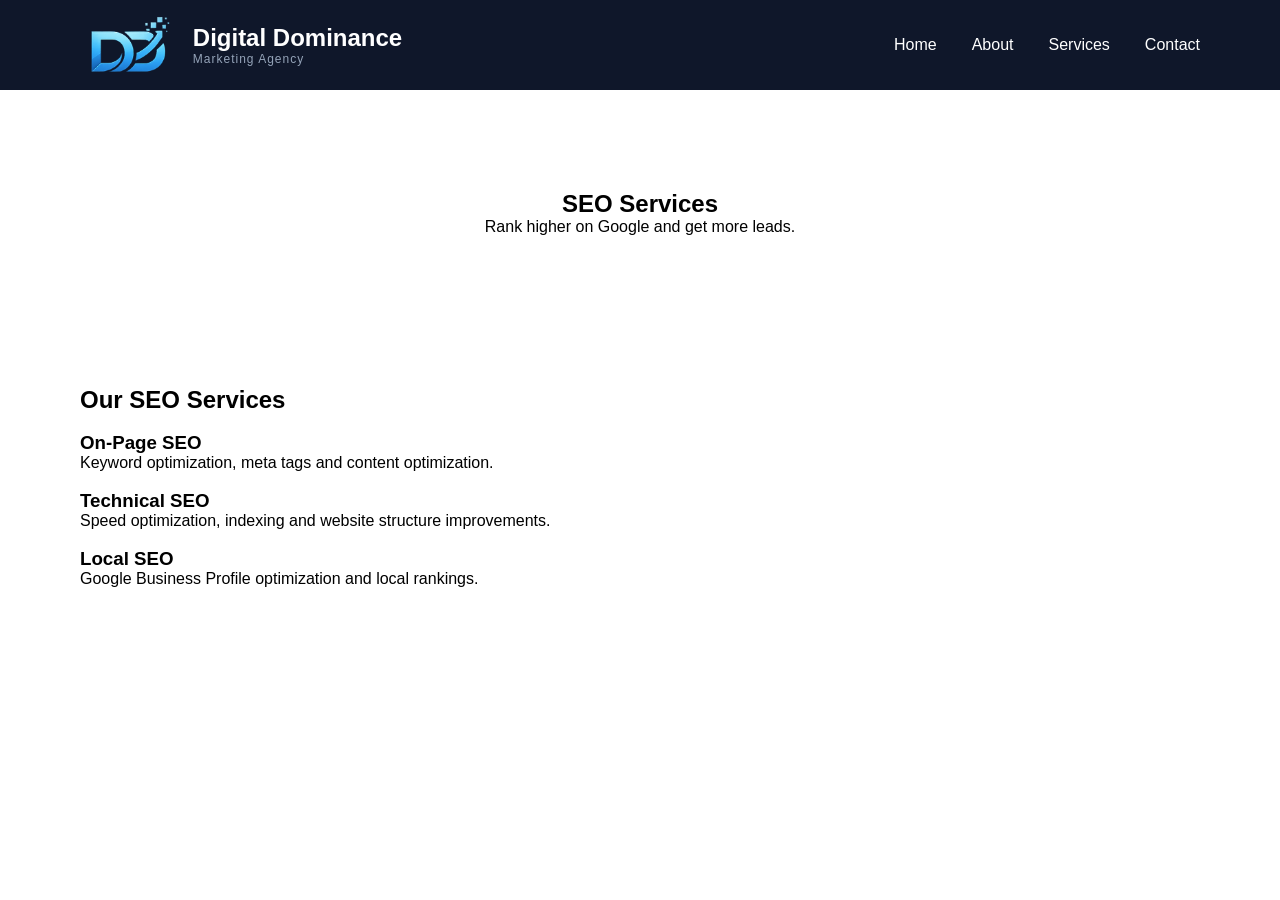
<file: Digital-Dominance/seo.html>
<!DOCTYPE html>
<html lang="en">
<head>
<meta charset="UTF-8">
<meta name="viewport" content="width=device-width, initial-scale=1.0">
<title>SEO Services - Digital Dominance</title>
<link rel="stylesheet" href="style.css">
</head>

<body>

<nav class="navbar">
    <div class="logo">
        <img src="images/logo.png" alt="Logo">
        <div class="logo-text">
            <h2>Digital Dominance</h2>
            <p>Marketing Agency</p>
        </div>
    </div>

    <ul class="nav-links">
        <li><a href="index.html">Home</a></li>
        <li><a href="about.html">About</a></li>
        <li><a href="services.html">Services</a></li>
        <li><a href="contact.html">Contact</a></li>
    </ul>
</nav>

<section style="padding:100px 20px;text-align:center;">
    <h1>SEO Services</h1>
    <p>Rank higher on Google and get more leads.</p>
</section>

<section style="padding:50px 80px;">
    <h2>Our SEO Services</h2>
    <br>

    <h3>On-Page SEO</h3>
    <p>Keyword optimization, meta tags and content optimization.</p>

    <br>

    <h3>Technical SEO</h3>
    <p>Speed optimization, indexing and website structure improvements.</p>

    <br>

    <h3>Local SEO</h3>
    <p>Google Business Profile optimization and local rankings.</p>
</section>

</body>
</html>
</file>
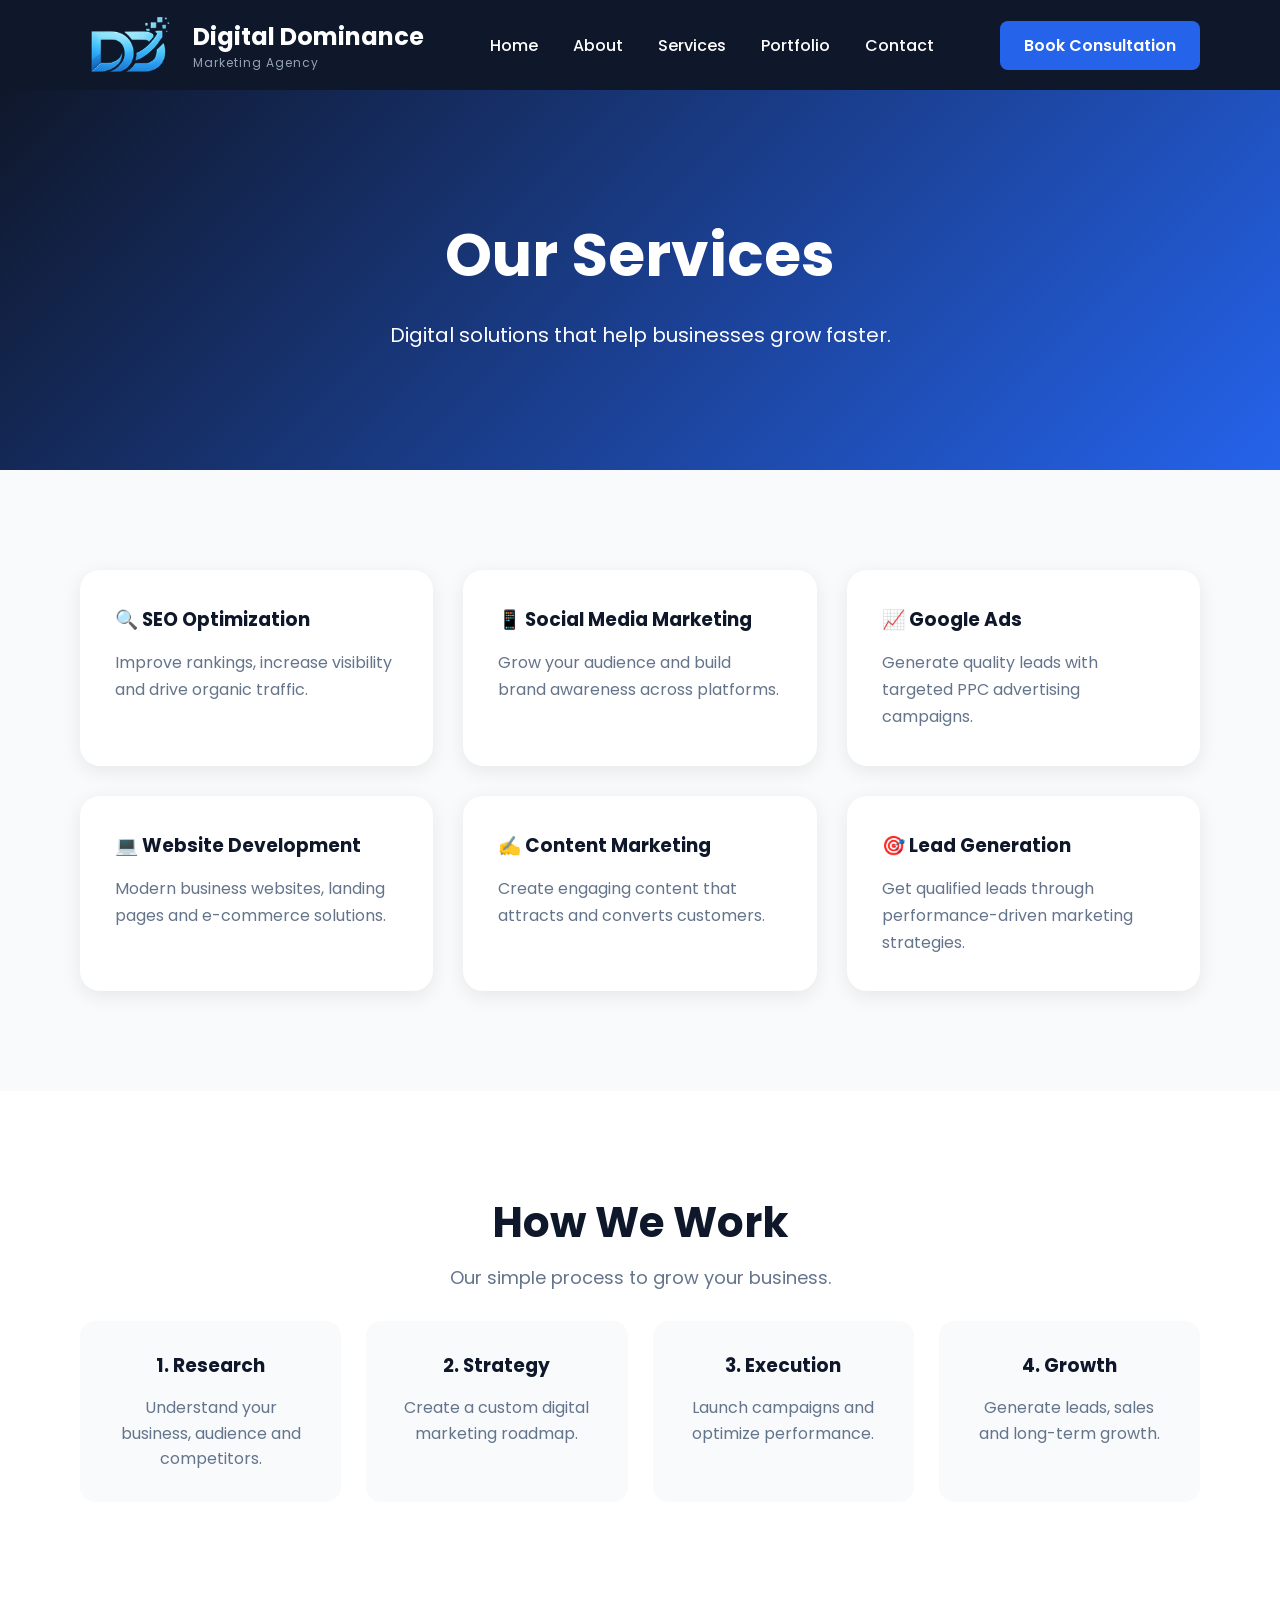
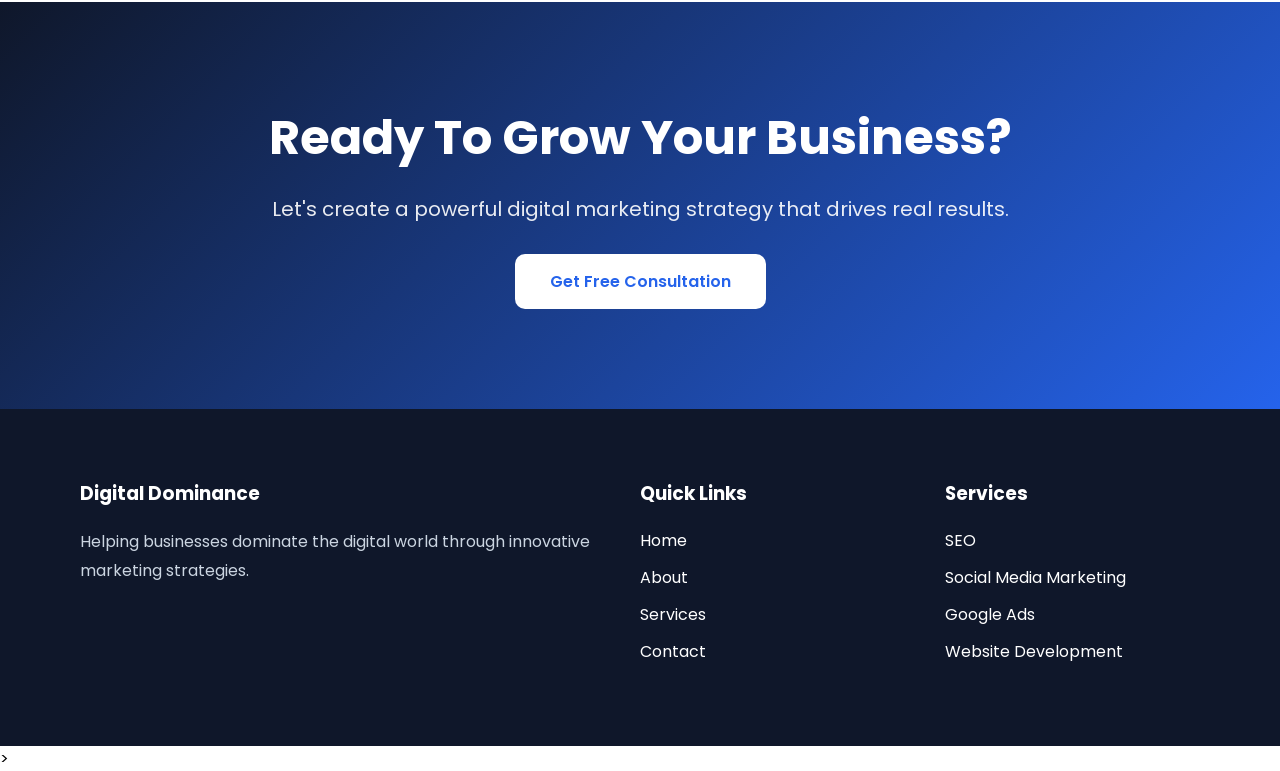
<file: Digital-Dominance/services.html>
<!DOCTYPE html>
<html lang="en">

<head>
    <meta charset="UTF-8">
    <meta name="viewport" content="width=device-width, initial-scale=1.0">

    <title>Services | Digital Dominance</title>

    <link href="https://fonts.googleapis.com/css2?family=Poppins:wght@300;400;500;600;700&display=swap" rel="stylesheet">

    <link rel="stylesheet" href="style.css">
</head>

<body>

    <!-- Navbar -->

    <nav class="navbar">

        <div class="logo">
            <img src="images/logo.png" alt="Logo">

            <div class="logo-text">
                <h2>Digital Dominance</h2>
                <p>Marketing Agency</p>
            </div>
        </div>

        <ul class="nav-links">
            <li><a href="index.html">Home</a></li>
            <li><a href="about.html">About</a></li>
            <li><a href="services.html">Services</a></li>
            <li><a href="portfolio.html">Portfolio</a></li>
            <li><a href="contact.html">Contact</a></li>
        </ul>

        <a href="#" class="btn">Book Consultation</a>

    </nav>

    <!-- Hero Section -->

    <section class="page-hero">
        <h1>Our Services</h1>
        <p>Digital solutions that help businesses grow faster.</p>
    </section>
<section class="services-page">

    <div class="services-grid">

        <div class="service-card">
            <h3>🔍 SEO Optimization</h3>
            <p>Improve rankings, increase visibility and drive organic traffic.</p>
        </div>

        <div class="service-card">
            <h3>📱 Social Media Marketing</h3>
            <p>Grow your audience and build brand awareness across platforms.</p>
        </div>

        <div class="service-card">
            <h3>📈 Google Ads</h3>
            <p>Generate quality leads with targeted PPC advertising campaigns.</p>
        </div>

        <div class="service-card">
            <h3>💻 Website Development</h3>
            <p>Modern business websites, landing pages and e-commerce solutions.</p>
        </div>

        <div class="service-card">
            <h3>✍️ Content Marketing</h3>
            <p>Create engaging content that attracts and converts customers.</p>
        </div>

        <div class="service-card">
            <h3>🎯 Lead Generation</h3>
            <p>Get qualified leads through performance-driven marketing strategies.</p>
        </div>

    </div>

</section>
<section class="process">

    <div class="section-title">
        <h2>How We Work</h2>
        <p>Our simple process to grow your business.</p>
    </div>

    <div class="process-grid">

        <div class="process-box">
            <h3>1. Research</h3>
            <p>Understand your business, audience and competitors.</p>
        </div>

        <div class="process-box">
            <h3>2. Strategy</h3>
            <p>Create a custom digital marketing roadmap.</p>
        </div>

        <div class="process-box">
            <h3>3. Execution</h3>
            <p>Launch campaigns and optimize performance.</p>
        </div>

        <div class="process-box">
            <h3>4. Growth</h3>
            <p>Generate leads, sales and long-term growth.</p>
        </div>

    </div>

</section>
<section class="cta">

    <h2>Ready To Grow Your Business?</h2>

    <p>
        Let's create a powerful digital marketing strategy that drives
        real results.
    </p>

    <a href="contact.html" class="cta-btn">
        Get Free Consultation
    </a>

</section>
<footer class="footer">

    <div class="footer-grid">

        <div>
            <h3>Digital Dominance</h3>
            <p>
                Helping businesses dominate the digital world through
                innovative marketing strategies.
            </p>
        </div>

        <div>
            <h3>Quick Links</h3>
            <ul>
                <li><a href="index.html">Home</a></li>
                <li><a href="about.html">About</a></li>
                <li><a href="services.html">Services</a></li>
                <li><a href="contact.html">Contact</a></li>
            </ul>
        </div>

        <div>
            <h3>Services</h3>
            <ul>
                <li>SEO</li>
                <li>Social Media Marketing</li>
                <li>Google Ads</li>
                <li>Website Development</li>
            </ul>
        </div>

    </div>
</footer>

</body>
</html>>
</file>
<file: Digital-Dominance/style.css>
html{
scroll-behavior:smooth;
}
*{
    margin:0;
    padding:0;
    box-sizing:border-box;
    font-family:'Poppins', sans-serif;
}

body{
    background:#ffffff;
}

/* Navbar */

.navbar{
    background:#0F172A;
    display:flex;
    justify-content:space-between;
    align-items:center;
    padding:15px 80px;
    position: sticky;
    top: 0;
    z-index: 1000;
}

.logo{
    display:flex;
    align-items:center;
    gap:12px;
}

.logo img{
    height:60px;
}

.logo-text h2{
    color:white;
    font-size:24px;
    font-weight:700;
    margin:0;
}

.logo-text p{
    color:#94A3B8;
    font-size:12px;
    letter-spacing:1px;
    margin-top:0;
}


.nav-links{
    display:flex;
    list-style:none;
    gap:35px;
}

.nav-links a{
    text-decoration:none;
    color:white;
    font-size:16px;
    font-weight:500;
}

.nav-links a:hover{
    color:#2563EB;
}
.nav-links a.active{
color:#2563EB;
}
.btn{
    background:#2563EB;
    color:white;
    padding:12px 24px;
    border-radius:8px;
    text-decoration:none;
    font-weight:600;
}

.btn:hover{
    background:#1D4ED8;
}
/* Hero Section */

.hero{
    display:flex;
    justify-content:space-between;
    align-items:center;
    padding:80px;
    background:linear-gradient(135deg,#F8FAFC,#E0F2FE);
    min-height: 85vh;
}

.hero-content{
    width:50%;
}

.hero-content h1{
    font-size:60px;
    color:#0F172A;
    line-height:1.2;
    margin-bottom:20px;
}

.hero-content p{
    font-size:18px;
    color:#64748B;
    line-height:1.8;
    margin-bottom:30px;
}

.hero-buttons{
    display:flex;
    gap:15px;
}

.primary-btn{
    background:#2563EB;
    color:white;
    padding:14px 28px;
    text-decoration:none;
    border-radius:8px;
    font-weight:600;
}

.secondary-btn{
    border:2px solid #2563EB;
    color:#2563EB;
    padding:14px 28px;
    text-decoration:none;
    border-radius:8px;
    font-weight:600;
}

.hero-image{
    width:45%;
}

.hero-image img{
    width:100%;
    border-radius:15px;
}
/* Services Section */

.services{
    padding:100px 80px 50px;
    background:white;
}

.section-title{
    text-align:center;
    margin-bottom:30px;
}

.section-title h2{
    font-size:42px;
    color:#0F172A;
    margin-bottom:10px;
}

.section-title p{
    color:#64748B;
    font-size:18px;
}

.services-grid{
    display:grid;
    grid-template-columns:repeat(3,1fr);
    gap:30px;
}

.service-card{
    background:#F8FAFC;
    padding:35px;
    border-radius:15px;
    transition:.3s;
}

.service-card:hover{
    transform:translateY(-10px);
    box-shadow:0 15px 30px rgba(0,0,0,0.1);
}

.service-card h3{
    margin-bottom:15px;
    color:#0F172A;
}

.service-card p{
    color:#64748B;
    line-height:1.7;
}


/* About Section */

.about{
    padding:80px;
    display:grid;
    grid-template-columns:1fr 1fr;
    gap:60px;
    align-items:center;
}

.about-image img{
    width:100%;
    border-radius:20px;
    display:block;
}

.about-content h2{
    font-size:48px;
    margin-bottom:20px;
    color:#0F172A;
}

.about-content p{
    color:#64748B;
    line-height:1.8;
    font-size:18px;
    margin-bottom:30px;
}

.stats{
    display:grid;
    grid-template-columns:repeat(2,1fr);
    gap:20px;
}

.stat-box{
    background:white;
    padding:30px;
    border-radius:20px;
    text-align:center;
    box-shadow:0 5px 20px rgba(0,0,0,0.08);
}

.stat-box h3{
    color:#2563EB;
    font-size:42px;
    margin-bottom:10px;
}


.stat-box{
    background:white;
    padding:25px;
    border-radius:15px;
    text-align:center;
    box-shadow:0 5px 20px rgba(0,0,0,0.05);
    transition:0.3s;
}
.stat-box:hover{
    transform:translateY(-8px);
    box-shadow:0 15px 30px rgba(37,99,235,0.15);
}
.stat-box h3{
    color:#2563EB;
    font-size:32px;
    margin-bottom:10px;
}

.stat-box p{
    margin:0;
    color:#64748B;
}
/* Why Us */

.why-us{
    padding:40px 80px 100px;
    background:white;
    width:100%;
}

.why-grid{
    display:grid;
    grid-template-columns:repeat(3,1fr);
    gap:30px;
}

.why-card{
    background:#F8FAFC;
    padding:35px;
    border-radius:20px;
    transition:.3s;
}

.why-card:hover,
.portfolio-card:hover,
.service-card:hover{
transform:translateY(-10px);
box-shadow:0 15px 35px rgba(37,99,235,.15);
}

.why-card h3{
    margin-bottom:15px;
    color:#0F172A;
}

.why-card p{
    color:#64748B;
    line-height:1.8;
}
/* Contact Section */

.contact{
    padding:60px 80px 100px;
    background:#F8FAFC;
}


.contact-container{
    display:flex;
    gap:50px;
    margin-top:50px;
}

.contact-info{
    flex:1;
}

.contact-info h3{
    font-size:30px;
    margin-bottom:20px;
    color:#0F172A;
}

.contact-info p{
    margin-bottom:15px;
    color:#64748B;
    line-height:1.8;
}

.contact-form{
    flex:1;
    background:white;
    padding:35px;
    border-radius:20px;
    box-shadow:0 10px 30px rgba(0,0,0,0.08);
    display:flex;
    flex-direction:column;
    gap:15px;
}

.contact-form input,
.contact-form select,
.contact-form textarea{
    padding:15px;
    border:1px solid #D1D5DB;
    border-radius:10px;
    font-size:16px;
}

.contact-form textarea{
    height:150px;
    resize:none;
}

.contact-form button{
    background:#2563EB;
    color:white;
    border:none;
    padding:15px;
    border-radius:10px;
    font-size:16px;
    cursor:pointer;
}

.contact-form button:hover{
    background:#1D4ED8;
}
/* Footer */

.footer{
    background:#0F172A;
    color:white;
    padding:60px 80px 20px;
}

.footer-container{
    display:grid;
    grid-template-columns:2fr 1fr 1fr;
    gap:50px;
}

.footer h2,
.footer h3{
    margin-bottom:20px;
}

.footer p{
    color:#CBD5E1;
    line-height:1.8;
}

.footer a{
    display:block;
    color:#CBD5E1;
    text-decoration:none;
    margin-bottom:10px;
}

.footer a:hover{
    color:#2563EB;
}

.copyright{
    text-align:center;
    margin-top:40px;
    padding-top:20px;
    border-top:1px solid rgba(255,255,255,0.1);
    color:#94A3B8;
}
/* Page Hero */

.page-hero{
    background:linear-gradient(135deg,#0F172A,#2563EB);
    color:white;
    text-align:center;
    padding:120px 20px;
}

.page-hero h1{
    font-size:60px;
    margin-bottom:20px;
}

.page-hero p{
    font-size:20px;
}
/* Company Story */

.company-story{
    display:flex;
    align-items:center;
    gap:60px;
    padding:100px 80px;
}

.company-image{
    width:50%;
}

.company-image img{
    width:100%;
    border-radius:20px;
}

.company-content{
    width:50%;
}

.company-content h2{
    font-size:42px;
    margin-bottom:20px;
    color:#0F172A;
}

.company-content p{
    font-size:18px;
    color:#64748B;
    line-height:1.8;
    margin-bottom:20px;
}
/* Mission Vision */

.mission-vision{
    display:grid;
    grid-template-columns:repeat(2,1fr);
    gap:30px;
    padding:0 80px 100px;
}

.mv-card{
    background:#F8FAFC;
    padding:40px;
    border-radius:20px;
    transition:.3s;
}

.mv-card:hover{
    transform:translateY(-8px);
    box-shadow:0 10px 25px rgba(0,0,0,0.08);
}

.mv-card h2{
    color:#0F172A;
    margin-bottom:20px;
}

.mv-card p{
    color:#64748B;
    line-height:1.8;
}
.why-business{
    padding:0 80px 100px;
}
.about-stats{
    display:grid;
    grid-template-columns:repeat(4,1fr);
    gap:25px;
    padding:0 80px 100px;
}
.stat-box{
    background:white;
    padding:30px;
    border-radius:20px;
    text-align:center;
    transition:0.3s;
    box-shadow:0 10px 25px rgba(0,0,0,0.05);
}

.stat-box:hover{
    transform:translateY(-8px);
}
/* Services Page */

.services-page{
    padding:100px 80px;
    background:#F8FAFC;
}
.service-card{
    background:white;
    padding:35px;
    border-radius:20px;
    box-shadow:0 5px 20px rgba(0,0,0,0.08);
    transition:0.3s;
}

.service-card:hover{
    transform:translateY(-10px);
    box-shadow:0 15px 30px rgba(37,99,235,0.15);
}
.process{
    padding:100px 80px;
    background:white;
}

.process-grid{
    display:grid;
    grid-template-columns:repeat(4,1fr);
    gap:25px;
}

.process-box{
    background:#F8FAFC;
    padding:30px;
    border-radius:15px;
    text-align:center;
}
.process-box:hover{
    transform:translateY(-10px);
    box-shadow:0 15px 30px rgba(37,99,235,0.15);
}

.process-box h3{
    color:#0F172A;
    margin-bottom:15px;
}

.process-box p{
    color:#64748B;
    line-height:1.6;
}
.cta{
    background:linear-gradient(135deg,#0F172A,#2563EB);
    color:white;
    text-align:center;
    padding:100px 80px;
}

.cta h2{
    font-size:48px;
    margin-bottom:20px;
}

.cta p{
    font-size:20px;
    margin-bottom:30px;
    opacity:0.9;
}

.cta-btn{
    background:white;
    color:#2563EB;
    text-decoration:none;
    padding:15px 35px;
    border-radius:10px;
    font-weight:600;
    display:inline-block;
}
.cta-btn:hover{
    background:#0F172A;
    color:white;
    transform:translateY(-5px);
    box-shadow:0 10px 25px rgba(0,0,0,0.2);
}
.footer{
    background:#0F172A;
    color:white;
    padding:70px 80px;
}

.footer-grid{
    display:grid;
    grid-template-columns:2fr 1fr 1fr;
    gap:50px;
}

.footer ul{
    list-style:none;
}

.footer ul li{
    margin-bottom:12px;
}

.footer a{
    color:white;
    text-decoration:none;
}
.team{
    padding:60px 80px;
}

.team-grid{
    display:grid;
    grid-template-columns:repeat(3,1fr);
    gap:30px;
}

.team-card{
    background:white;
    padding:25px;
    border-radius:20px;
    text-align:center;
    box-shadow:0 5px 20px rgba(0,0,0,0.08);
    transition:0.3s;
}

.team-card:hover{
    transform:translateY(-10px);
    box-shadow:0 15px 30px rgba(37,99,235,0.15);
}

.team-card img{
    width:120px;
    height:120px;
    border-radius:50%;
    object-fit:cover;
    margin-bottom:20px;
}
.cta{
    padding:100px 80px;
    text-align:center;
    background:linear-gradient(135deg,#0F172A,#2563EB);
    color:white;
}

.cta h2{
    font-size:48px;
    margin-bottom:20px;
}

.cta p{
    margin-bottom:30px;
    font-size:20px;
}
.portfolio{
    padding:80px;
    display:grid;
    grid-template-columns:repeat(3,1fr);
    gap:30px;
}

.project-card{
    background:white;
    border-radius:20px;
    overflow:hidden;
    box-shadow:0 5px 20px rgba(0,0,0,0.08);
    transition:0.3s;
}

.project-card:hover{
    transform:translateY(-10px);
    box-shadow:0 15px 30px rgba(37,99,235,0.15);
}

.project-card img{
    width:100%;
    height:250px;
    object-fit:cover;
}

.project-card h3{
    padding:20px 20px 10px;
}

.project-card p{
    padding:0 20px 20px;
    color:#64748B;
}
.active{
    color:#2563EB !important;
}
.whatsapp-btn{
position:fixed;
bottom:25px;
right:25px;
width:60px;
height:60px;
background:#25D366;
border-radius:50%;
display:flex;
align-items:center;
justify-content:center;
font-size:28px;
text-decoration:none;
z-index:999;
box-shadow:0 10px 20px rgba(0,0,0,.2);
transition:.3s;
}

.whatsapp-btn:hover{
transform:scale(1.1);
}
.menu-toggle{
display:none;
font-size:30px;
color:white;
cursor:pointer;
}

/* MOBILE */

@media(max-width:768px){

.menu-toggle{
display:block;
}

.nav-links{
display:none;
position:absolute;
top:80px;
left:0;
width:100%;
background:#0F172A;
flex-direction:column;
text-align:center;
padding:20px 0;
z-index:999;
}

.nav-links.active{
display:flex;
}

.nav-links a{
padding:15px;
display:block;
}

.btn{
display:none;
}

.navbar{
padding:15px 20px;
}

.hero{
flex-direction:column;
}

.hero-content,
.hero-image{
width:100%;
}

.hero-content h1{
font-size:42px;
}

.services-grid,
.why-grid,
.team-grid,
.portfolio,
.process-grid,
.footer-grid{
grid-template-columns:1fr;
}

.about{
grid-template-columns:1fr;
padding:50px 20px;
}

.stats{
grid-template-columns:1fr 1fr;
gap:15px;
}

.about-image img{
width:100%;
height:auto;
}

.contact-container{
flex-direction:column;
}

}
</file>
